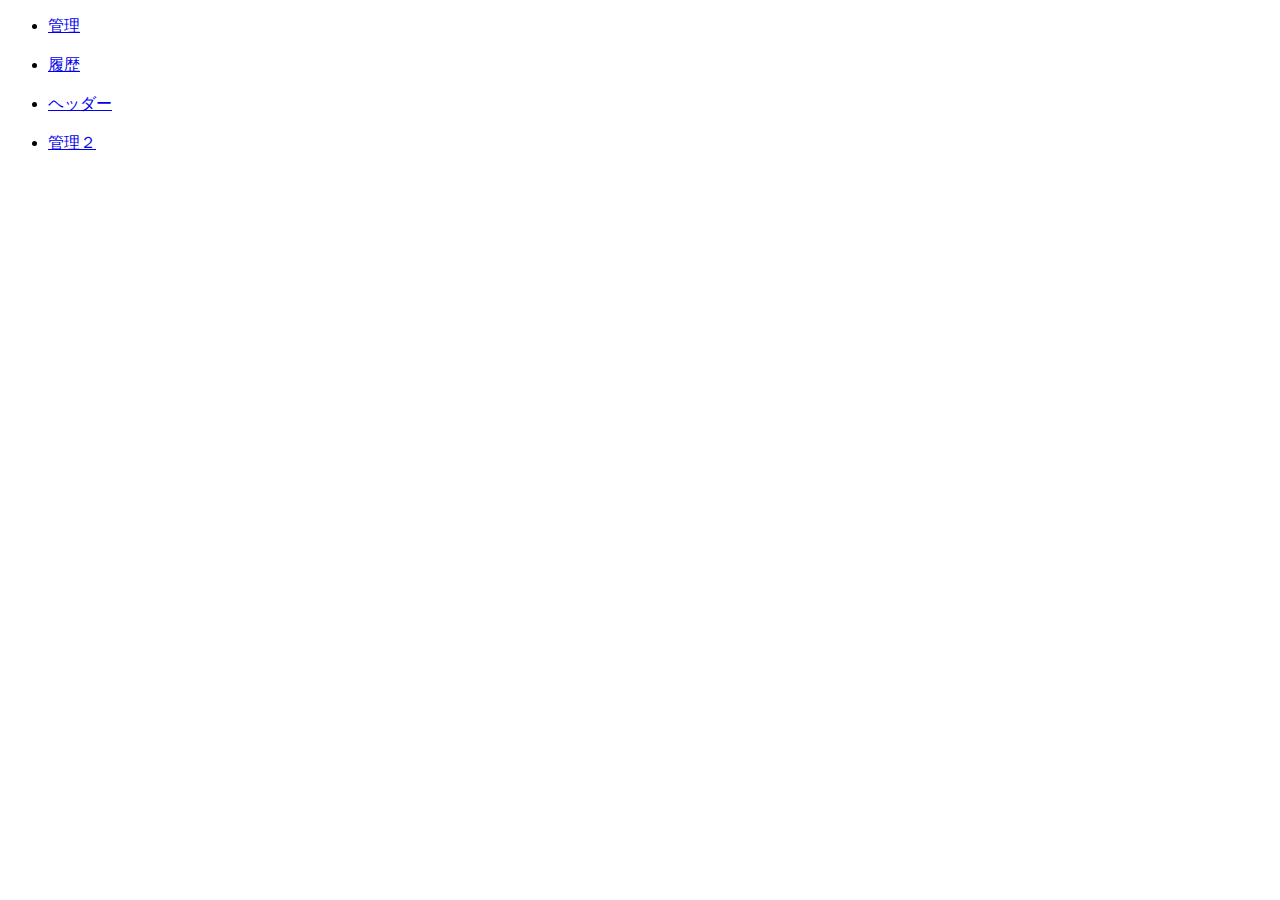
<file: kanri/index.html>
<!DOCTYPE html>
<html>
    <head>
        <meta charset="UTF-8">
    </head>
    <body>
        <ul>
            <li><a href="kanri.php">管理</a></li>
            <br>
            <li><a href="rireki.php">履歴</a></li>
            <br>
            <li><a href="header.php">ヘッダー</a></li>
            <br>
            <li><a href="kanri2.php">管理２</a></li>
</file>
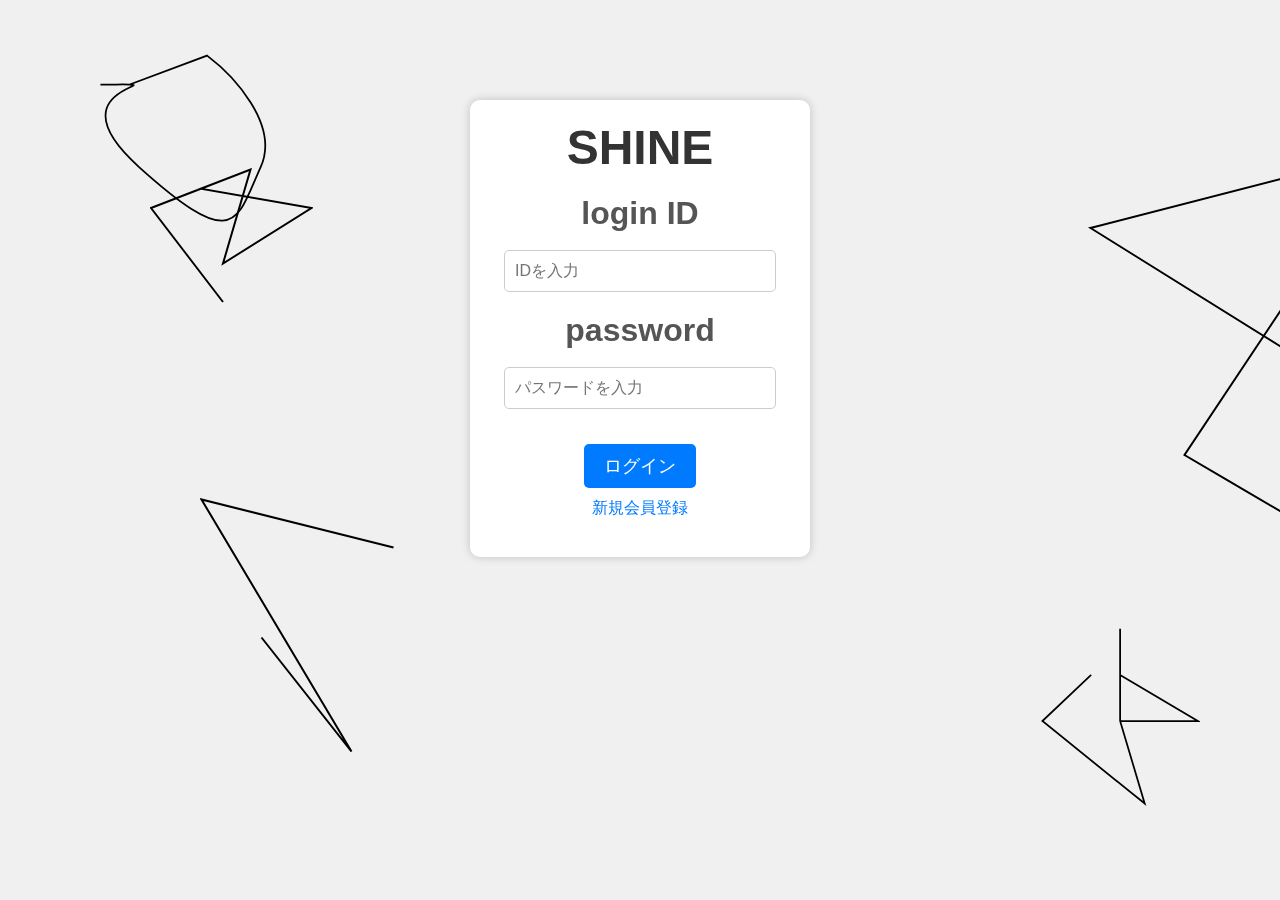
<file: kaihatu_k/login.html>
<!DOCTYPE html>
<html lang="ja">

<head>
    <meta charset="UTF-8">
    <meta http-equiv="X-UA-Compatible" content="IE=edge">
    <meta name="viewport" content="width=device-width, initial-scale=1.0">
    <link rel="stylesheet" href="./css/login.css">
    <title>Login</title>
</head>

<body>
    <div class="signin">
        <h1>SHINE</h1>
        <form action="" method="POST">
            <class id="LOGIN-ID">
                <span><label for="loginid" id="loginid">login ID</label></span><br>
                <input id="login-id" name="username" type="text" placeholder="IDを入力"><br>
            </class>
            <class id="LOGIN-PASS">
                <label for="loginpass" id="loginpass">password</label><br>
                <input id="login-pass" name="password" type="text"  placeholder="パスワードを入力">
            </class>
            <p><button id="login-button" type="submit">ログイン</button></p>
            <a href="touroku.html">新規会員登録</a><br>
        </form>
    </div>
    <div class="ori">
        <svg xmlns="http://www.w3.org/2000/svg" width="1100" height="800" viewBox="0 0 1253 855" fill="none">
            <path
                d="M0.5 34C18.2589 34 28.5791 33.845 33.8536 34M33.8536 34C61.3981 34.8093 -48.6607 44.0714 44.5 128C155.5 228 155.5 188.5 183 128C205 79.6 151.5 23.1667 122 1L33.8536 34ZM1162 654V706.5M1162 759H1250.5L1162 706.5M1162 759V706.5M1162 759L1190 853L1073.5 759L1129 706.5"
                stroke="black" />
        </svg>
    </div>
    <div class="jagaimo-2">
        <svg xmlns="http://www.w3.org/2000/svg" width="163" height="135" viewBox="0 0 163 135" fill="none">
            <path d="M73 134L1 40L50.75 20.75M50.75 20.75L100.5 1.5L73 95.5L161.5 40L50.75 20.75Z" stroke="black" />
        </svg>
    </div>
    <div class="mimizu">
        <svg xmlns="http://www.w3.org/2000/svg" width="194" height="254" viewBox="0 0 194 254" fill="none">
            <path d="M61.5 139.5L151.5 253.5L1.5 1.5L193.5 49.5" stroke="black" />
        </svg>
    </div>
    <div class="yama">
        <svg xmlns="http://www.w3.org/2000/svg" width="1440" height="619" viewBox="0 0 1440 619" fill="none">
            <path
                d="M1295 385.5L1090.5 258L1411 175.5V618L1184.5 484.999L1295 319V-400L1759.5 -466.5L930 -400H808C-1365.28 -366.001 -920.804 -505.268 747.5 -466.5C2415.8 -427.732 566.249 -452.66 482 -462.839M482 -462.839C471.794 -464.072 462.374 -465.312 454 -466.5L482 -462.839Z"
                stroke="black" />
        </svg>
    </div>
    </form>
</body>

</html>
</file>
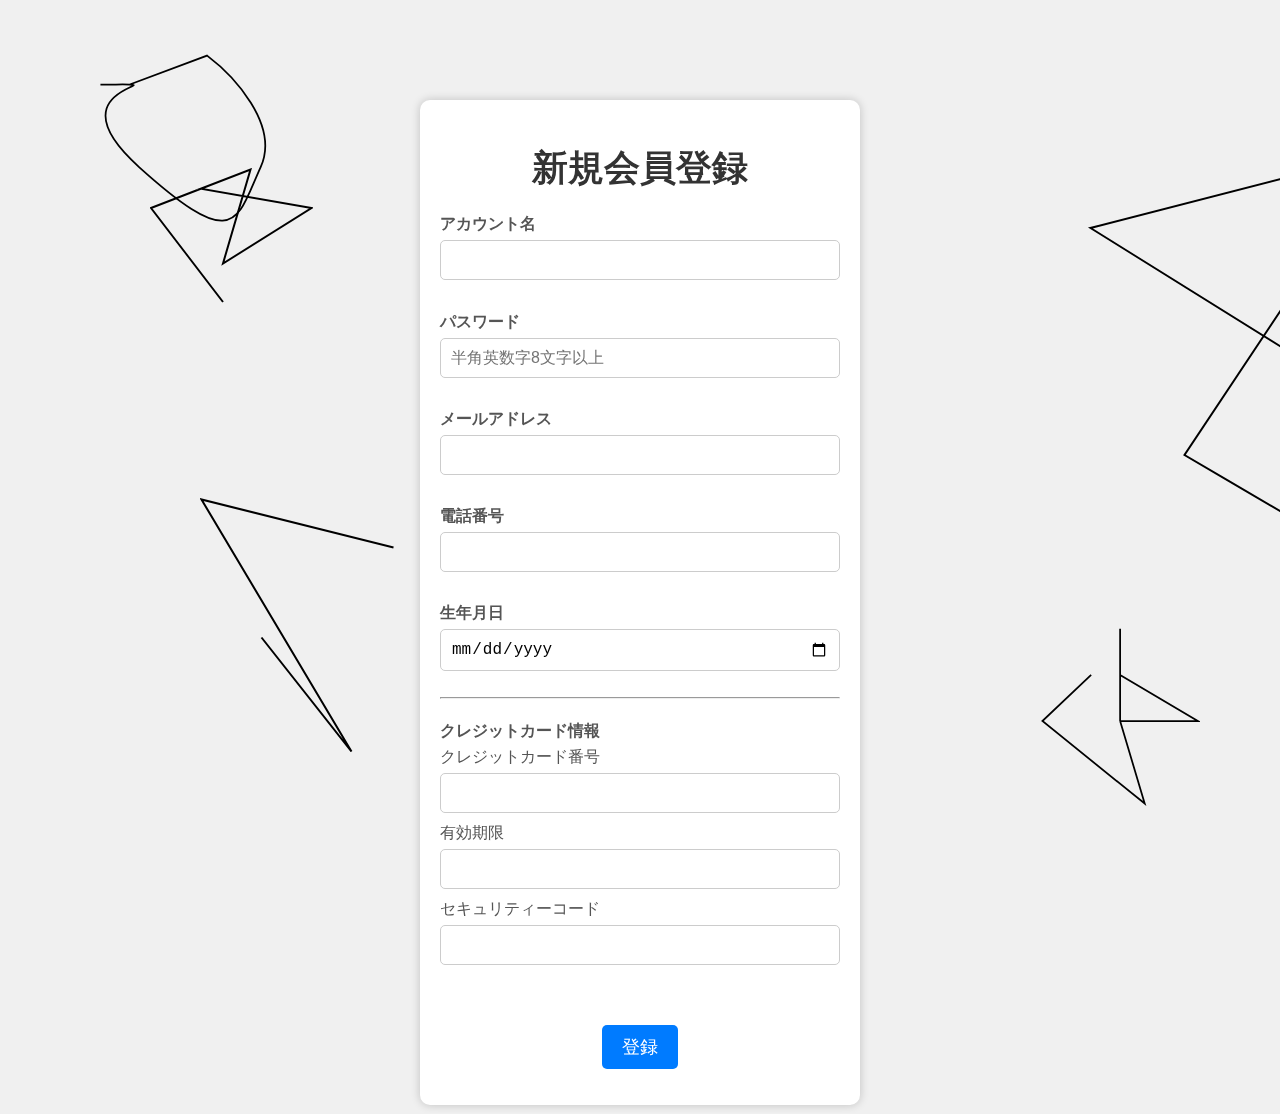
<file: kaihatu_k/touroku.html>
<!DOCTYPE html>
<html lang="ja">

<head>
    <meta charset="UTF-8">
    <meta http-equiv="X-UA-Compatible" content="IE=edge">
    <meta name="viewport" content="width=device-width, initial-scale=1.0">
    <link rel="stylesheet" href="./css/touroku.css">
    <title>新規会員登録</title>
</head>

<body>
    <div class="touroku">
    <h1>新規会員登録</h1>
        <form action="touroku-end.php" method="POST">
            <p>
            <h4><label for="signin-name">アカウント名</label></h4>
            <input id="signin-id" name="username" type="text">
            </p>
            <p>
            <h4><label for="signin-pass">パスワード</label></h4>
            <input id="signin-pass" name="password" type="password" placeholder="半角英数字8文字以上"></h3>
            <p>
            <h4><label for="signin-addres">メールアドレス</label></h4>
            <input id="signin-mail" name="mail" type="text">
            </p>
            <p>
            <h4><label for="signin-tel">電話番号</label></h4>
            <input id="signin-tell" name="tell" type="text">
            </p>
            <p>
            <h4><label for="signin-birth">生年月日</label></h4>
            <input id="signin-birth" name="birth" type="date">
            </p>
            <hr>
            <p>
            <h4><label for="signin-addres">クレジットカード情報</label></h4>
            <label for="signin-addres">クレジットカード番号</label>
            <input id="signin-card-id" name="card-id" type="text"><br>
            <label for="signin-addres">有効期限</label>
            <input id="signin-card-date" name="card-date" type="text"><br>
            <label for="signin-addres">セキュリティーコード</label>
            <input id="signin-card-code" name="card-code" type="text"><br>
            </p><br>
            <p><button name="touroku-button" type="submit">登録</button></p>
            <div class="ori">
                <svg xmlns="http://www.w3.org/2000/svg" width="1100" height="800" viewBox="0 0 1253 855" fill="none">
                    <path
                        d="M0.5 34C18.2589 34 28.5791 33.845 33.8536 34M33.8536 34C61.3981 34.8093 -48.6607 44.0714 44.5 128C155.5 228 155.5 188.5 183 128C205 79.6 151.5 23.1667 122 1L33.8536 34ZM1162 654V706.5M1162 759H1250.5L1162 706.5M1162 759V706.5M1162 759L1190 853L1073.5 759L1129 706.5"
                        stroke="black" />
                </svg>
            </div>
            <div class="jagaimo-2">
                <svg xmlns="http://www.w3.org/2000/svg" width="163" height="135" viewBox="0 0 163 135" fill="none">
                    <path d="M73 134L1 40L50.75 20.75M50.75 20.75L100.5 1.5L73 95.5L161.5 40L50.75 20.75Z" stroke="black" />
                </svg>
            </div>
            <div class="mimizu">
                <svg xmlns="http://www.w3.org/2000/svg" width="194" height="254" viewBox="0 0 194 254" fill="none">
                    <path d="M61.5 139.5L151.5 253.5L1.5 1.5L193.5 49.5" stroke="black" />
                </svg>
            </div>
            <div class="yama">
                <svg xmlns="http://www.w3.org/2000/svg" width="1440" height="619" viewBox="0 0 1440 619" fill="none">
                    <path
                        d="M1295 385.5L1090.5 258L1411 175.5V618L1184.5 484.999L1295 319V-400L1759.5 -466.5L930 -400H808C-1365.28 -366.001 -920.804 -505.268 747.5 -466.5C2415.8 -427.732 566.249 -452.66 482 -462.839M482 -462.839C471.794 -464.072 462.374 -465.312 454 -466.5L482 -462.839Z"
                        stroke="black" />
                </svg>
            </div>
        </form>
    </div>
</body>

</html>
</file>
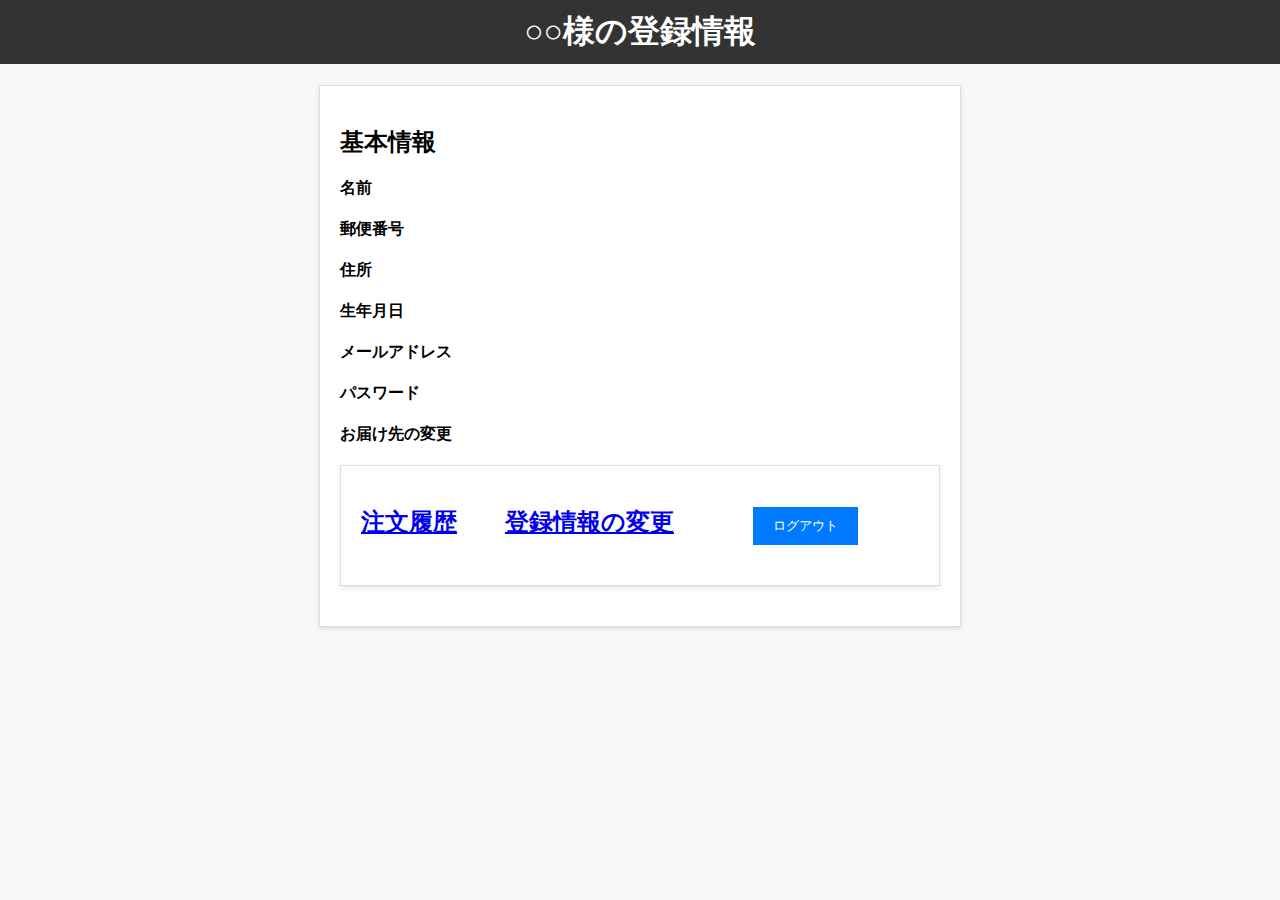
<file: kaihatu/shohin3/toroku.html>
<!DOCTYPE html>
<html lang="ja">
<head>
    <meta charset="UTF-8">
    <meta name="viewport" content="width=device-width, initial-scale=1.0">
    <title>ユーザー情報管理</title>
    <style>
        /* スタイリングを追加 */
        body {
            font-family: Arial, sans-serif;
            background-color: #f8f8f8;
            margin: 0;
            padding: 0;
        }

        h1 {
            text-align: center;
            background-color: #333;
            color: #fff;
            padding: 10px 0;
            margin-top: 0;
        }

        .container {
            max-width: 600px;
            margin: 20px auto;
            background-color: #fff;
            padding: 20px;
            border: 1px solid #ddd;
            box-shadow: 0 2px 5px rgba(0, 0, 0, 0.1);
        }

        .form-group {
            margin-bottom: 20px;
        }

        label {
            display: block;
            font-weight: bold;
        }

        input[type="text"],
        input[type="email"],
        input[type="password"],
        input[type="date"],
        textarea {
            width: 100%;
            padding: 10px;
            border: 1px solid #ddd;
            border-radius: 5px;
        }

        button {
            background-color: #007bff;
            color: #fff;
            border: none;
            padding: 10px 20px;
            cursor: pointer;
        }

        button:hover {
            background-color: #0056b3;
        }
    </style>
</head>
<body>
    <h1>○○様の登録情報</h1>
    <div class="container">
        <h2>基本情報</h2>
        <div class="form-group">
            <label for="name">名前</label>
        </div>
        <div class="form-group">
            <label for="postal">郵便番号</label>
        </div>
        <div class="form-group">
            <label for="address">住所</label>
        </div>
        <div class="form-group">
            <label for="birthdate">生年月日</label>
        </div>
        <div class="form-group">
            <label for="email">メールアドレス</label>
        </div>
        <div class="form-group">
            <label for="password">パスワード</label>
        </div>
        <div class="form-group">
            <label for="address">お届け先の変更</label>
        </div>
    <div class="container">
        <h2><a href="注文履歴ページのURL">注文履歴</a>　　<a href="toroku1.html">登録情報の変更</a>　　　
        <button>ログアウト</button></h2>
        </div>
    </div>
</body>
</html>
</file>
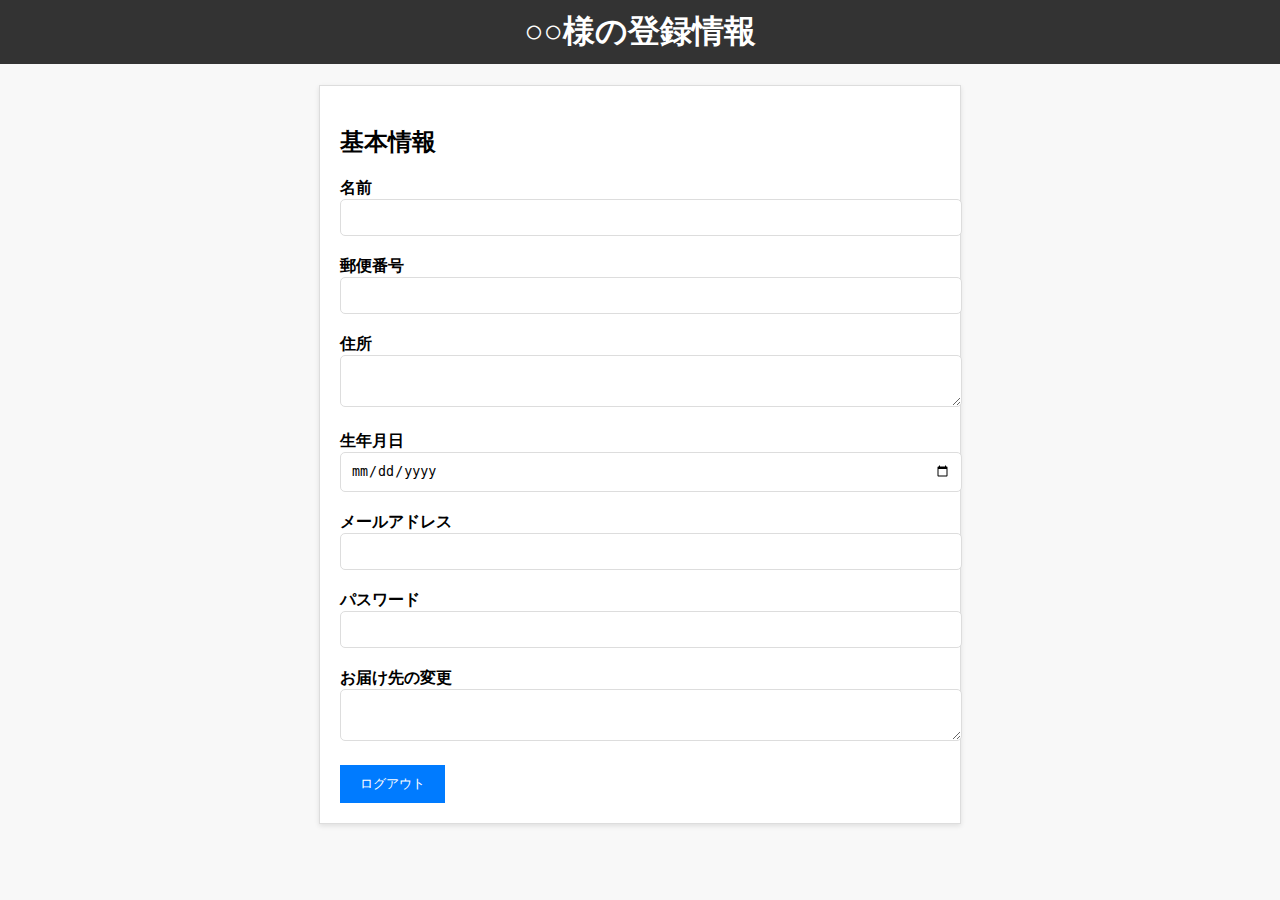
<file: kaihatu/shohin3/toroku1.html>
<!DOCTYPE html>
<html lang="ja">
<head>
    <meta charset="UTF-8">
    <meta name="viewport" content="width=device-width, initial-scale=1.0">
    <title>ユーザー情報管理</title>
    <style>
        /* スタイリングを追加 */
        body {
            font-family: Arial, sans-serif;
            background-color: #f8f8f8;
            margin: 0;
            padding: 0;
        }

        h1 {
            text-align: center;
            background-color: #333;
            color: #fff;
            padding: 10px 0;
            margin-top: 0;
        }

        .container {
            max-width: 600px;
            margin: 20px auto;
            background-color: #fff;
            padding: 20px;
            border: 1px solid #ddd;
            box-shadow: 0 2px 5px rgba(0, 0, 0, 0.1);
        }

        .form-group {
            margin-bottom: 20px;
        }

        label {
            display: block;
            font-weight: bold;
        }

        input[type="text"],
        input[type="email"],
        input[type="password"],
        input[type="date"],
        textarea {
            width: 100%;
            padding: 10px;
            border: 1px solid #ddd;
            border-radius: 5px;
        }

        button {
            background-color: #007bff;
            color: #fff;
            border: none;
            padding: 10px 20px;
            cursor: pointer;
        }

        button:hover {
            background-color: #0056b3;
        }
    </style>
</head>
<body>
    <h1>○○様の登録情報</h1>
    <div class="container">
        <h2>基本情報</h2>
        <div class="form-group">
            <label for="name">名前</label>
            <input type="text" id="name" name="name" required>
        </div>
        <div class="form-group">
            <label for="postal">郵便番号</label>
            <input type="text" id="postal" name="postal" required>
        </div>
        <div class="form-group">
            <label for="address">住所</label>
            <textarea id="address" name="address" required></textarea>
        </div>
        <div class="form-group">
            <label for="birthdate">生年月日</label>
            <input type="date" id="birthdate" name="birthdate" required>
        </div>
        <div class="form-group">
            <label for="email">メールアドレス</label>
            <input type="email" id="email" name="email" required>
        </div>
        <div class="form-group">
            <label for="password">パスワード</label>
            <input type="password" id="password" name="password" required>
        </div>
        <div class="form-group">
            <label for="address">お届け先の変更</label>
            <textarea id="address" name="address" required></textarea>
        </div>
        <button>ログアウト</button></h2>
    </div>
</body>
</html>
</file>
<file: kaihatu_k/css/login.css>
.signin {
    text-align: center;
}

#loginid {
    font-size: 32px;
}

#login-id {
    height: 20px;
    width: 250px;
}

#loginpass {
    font-size: 32px;
}

#login-pass {
    height: 20px;
    width: 250px;
}

#login-button {
    z-index: 5;
    font-size: 20px;
    padding: 10px;
}

.ori {
    z-index: -1;
    position: fixed;
    top: 0px;
    left: 100px;
    width: 1250px;
    height: 852px;
    flex-shrink: 0;
}

.jagaimo-2 {
    z-index: -2;
    position: fixed;
    bottom: 600px;
    left: 150px;
    width: 160.5px;
    height: 132.5px;
    flex-shrink: 0;
}

.mimizu {
    z-index: -3;
    position: fixed;
    bottom: 150px;
    left: 200px;
    width: 192px;
    height: 252px;
    flex-shrink: 0;
}

.yama {
    z-index: -4;
    position: fixed;
    top: -30px;
    left: 0px;
    width: 2425.92px;
    height: 1091.379px;
    flex-shrink: 0;
}

.touroku {
    text-align: center;
}

body,
h1,
p {
    margin: 0;
    padding: 0;
}

/* Set a background color */
body {
    background-color: #f0f0f0;
    font-family: Arial, sans-serif;
}

/* Center the login container */
.signin {
    text-align: center;
    background-color: #fff;
    border-radius: 10px;
    padding: 20px;
    box-shadow: 0 0 10px rgba(0, 0, 0, 0.2);
    max-width: 300px;
    margin: 0 auto;
    margin-top: 100px;
}

/* Style the SHINE header */
.signin h1 {
    font-size: 48px;
    color: #333;
}

/* Style the form elements */
form {
    margin-top: 20px;
}

form label {
    display: block;
    font-weight: bold;
    margin-top: 10px;
    color: #555;
}

form input[type="text"],[type="password"] {
    width: 100%;
    padding: 10px;
    margin-bottom: 10px;
    border: 1px solid #ccc;
    border-radius: 5px;
    font-size: 16px;
}

/* Style the login button */
#login-button {
    background-color: #007bff;
    color: #fff;
    border: none;
    padding: 10px 20px;
    margin-top: 25px;
    border-radius: 5px;
    font-size: 18px;
    cursor: pointer;
}

#login-button:hover {
    background-color: #0056b3;
}

/* Style the registration link */
a {
    display: block;
    text-align: center;
    margin-top: 10px;
    color: #007bff;
    text-decoration: none;
}

a:hover {
    text-decoration: underline;
}

/* Style the decorative SVG elements */
.ori,
.mimizu,
.ccc,
.ddd {
    margin-top: 30px;
}

/* Style the SVG paths */
path {
    stroke-width: 2;
}
</file>
<file: kaihatu_k/css/touroku.css>
body {
    background-color: #f0f0f0;
    font-family: Arial, sans-serif;
}

/* Center the registration container */
.touroku {
    text-align: center;
    background-color: #fff;
    border-radius: 10px;
    padding: 20px;
    box-shadow: 0 0 10px rgba(0, 0, 0, 0.2);
    max-width: 400px;
    margin: 0 auto;
    margin-top: 100px;
}

/* Style the registration header */
.touroku h1 {
    font-size: 36px;
    color: #333;
    margin-bottom: 20px;
}

/* Style the form elements */
form {
    text-align: left;
}

form h4 {
    font-weight: bold;
    margin-bottom: 5px;
    color: #555;
}

form label {
    display: block;
    margin-bottom: 5px;
    color: #555;
}

form input[type="text"],
form input[type="password"],
form input[type="date"] {
    width: 94.5%;
    padding: 10px;
    margin-bottom: 10px;
    border: 1px solid #ccc;
    border-radius: 5px;
    font-size: 16px;
}

/* Style the registration button */
button[name="touroku-button"] {
    display: block;
    text-align: center;
    background-color: #007bff;
    color: #fff;
    border: none;
    padding: 10px 20px;
    margin: 0 auto;
    border-radius: 5px;
    font-size: 18px;
    cursor: pointer;
}

button[name="touroku-button"]:hover {
    background-color: #0056b3;
}

.ori {
    z-index: -1;
    position: fixed;
    top: 0px;
    left: 100px;
    width: 1250px;
    height: 852px;
    flex-shrink: 0;
}

.jagaimo-2 {
    z-index: -2;
    position: fixed;
    bottom: 600px;
    left: 150px;
    width: 160.5px;
    height: 132.5px;
    flex-shrink: 0;
}

.mimizu {
    z-index: -3;
    position: fixed;
    bottom: 150px;
    left: 200px;
    width: 192px;
    height: 252px;
    flex-shrink: 0;
}

.yama {
    z-index: -4;
    position: fixed;
    top: -30px;
    left: 0px;
    width: 2425.92px;
    height: 1091.379px;
    flex-shrink: 0;
}

.ori,
.mimizu,
.ccc,
.ddd {
    margin-top: 30px;
}

/* Style the SVG paths */
path {
    stroke-width: 2;
}
</file>
